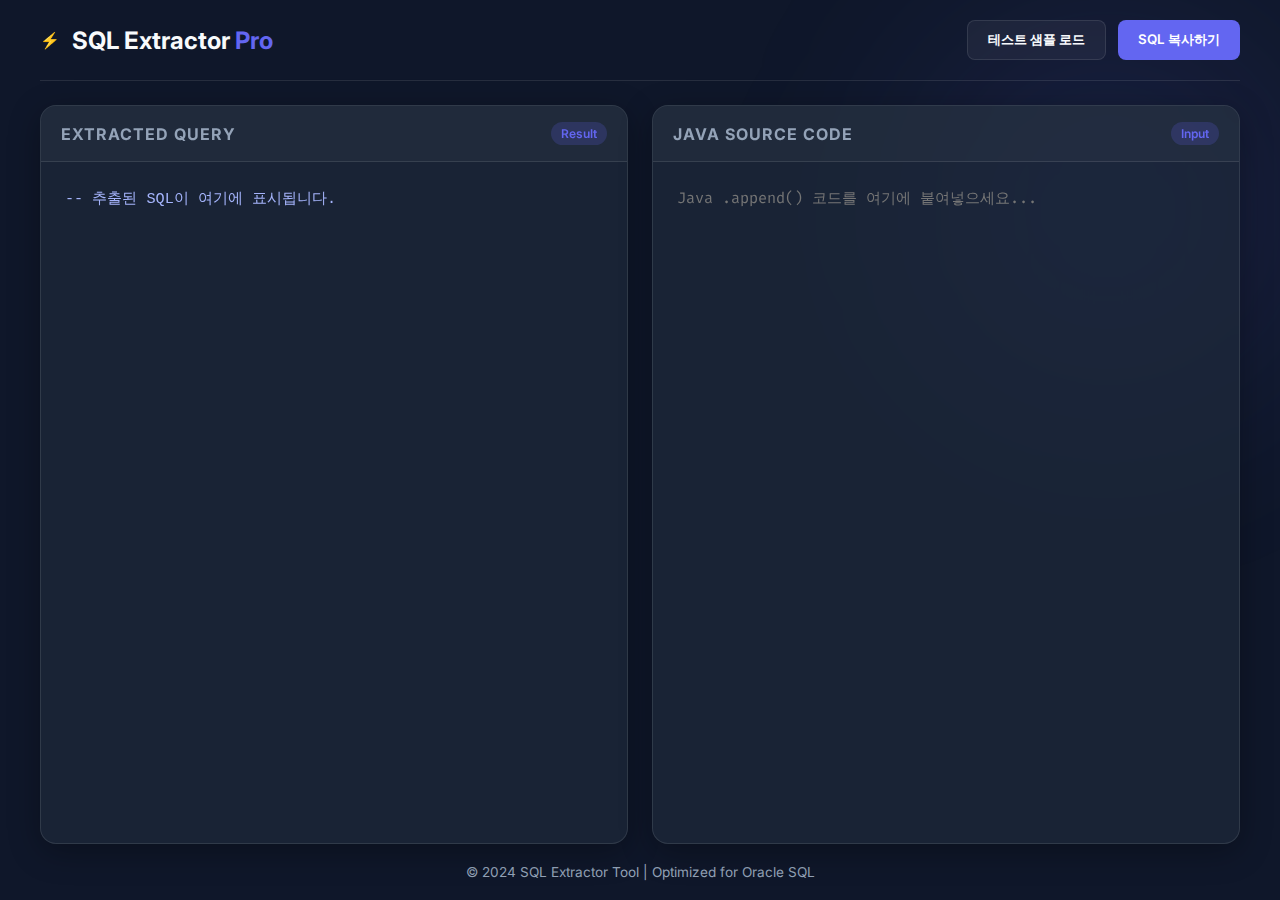
<file: index.html>
<!DOCTYPE html>
<html lang="ko">
<head>
    <meta charset="UTF-8">
    <meta name="viewport" content="width=device-width, initial-scale=1.0">
    <title>SQL Extractor Dashboard</title>
    <link rel="stylesheet" href="style.css">
    <link rel="preconnect" href="https://fonts.googleapis.com">
    <link rel="preconnect" href="https://fonts.gstatic.com" crossorigin>
    <link href="https://fonts.googleapis.com/css2?family=Fira+Code:wght@400;500&family=Inter:wght@400;600;700&display=swap" rel="stylesheet">
</head>
<body>
    <div class="background-decor"></div>
    <div class="dashboard-container">
        <header>
            <div class="logo">
                <span class="icon">⚡</span>
                <h1>SQL Extractor <span>Pro</span></h1>
            </div>
            <div class="actions">
                <button id="loadSampleBtn" class="btn secondary">테스트 샘플 로드</button>
                <button id="copyBtn" class="btn primary">SQL 복사하기</button>
            </div>
        </header>

        <main class="panels">
            <!-- Output Panel (Left) -->
            <section class="panel output-panel">
                <div class="panel-header">
                    <h2>Extracted Query</h2>
                    <span class="badge">Result</span>
                </div>
                <div class="editor-container">
                    <pre id="outputCode"><code>-- 추출된 SQL이 여기에 표시됩니다.</code></pre>
                </div>
            </section>

            <!-- Input Panel (Right) -->
            <section class="panel input-panel">
                <div class="panel-header">
                    <h2>Java Source Code</h2>
                    <span class="badge">Input</span>
                </div>
                <div class="editor-container">
                    <textarea id="inputCode" placeholder="Java .append() 코드를 여기에 붙여넣으세요..."></textarea>
                </div>
            </section>
        </main>

        <footer>
            <p>&copy; 2024 SQL Extractor Tool | Optimized for Oracle SQL</p>
        </footer>
    </div>
    <script src="script.js"></script>
</body>
</html>
</file>
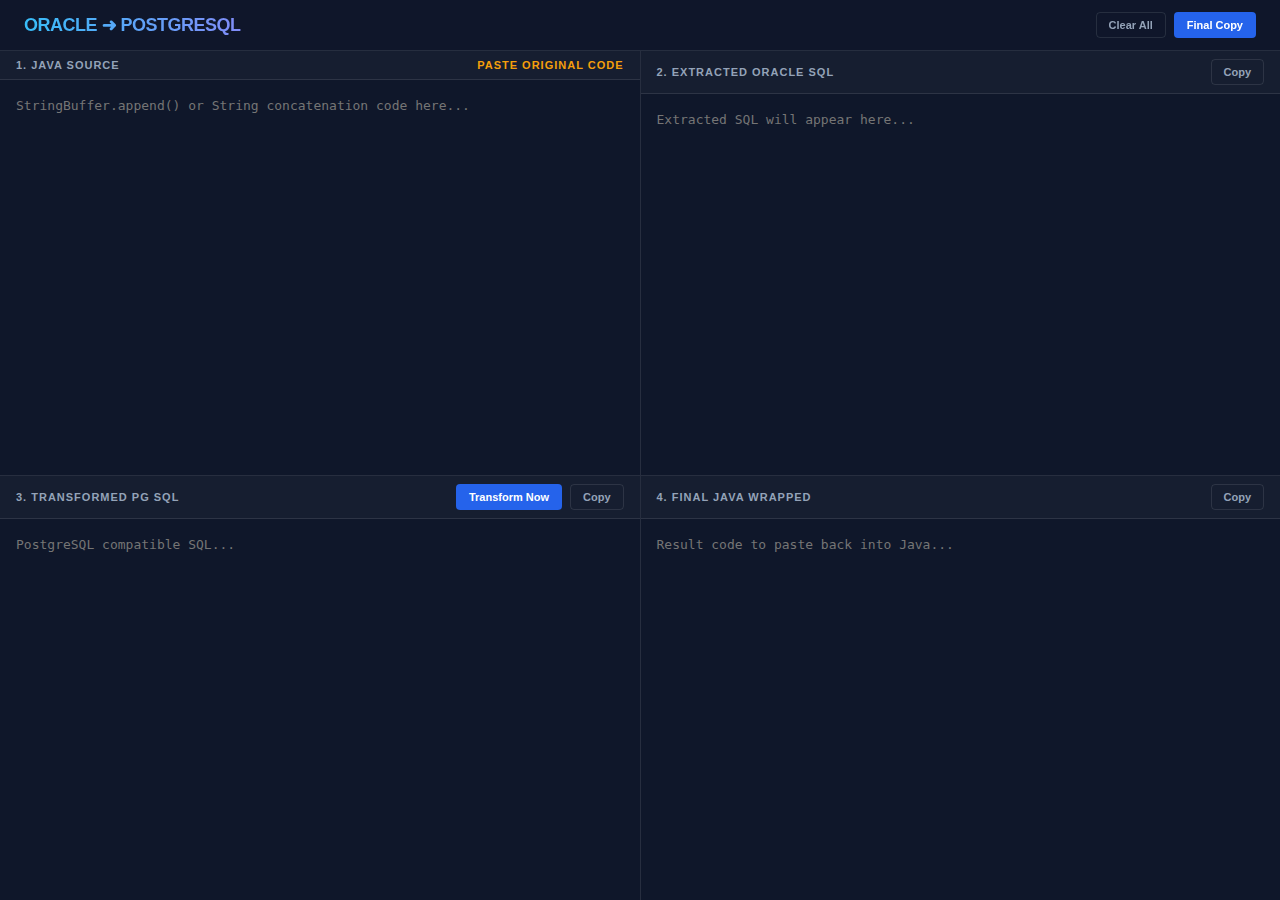
<file: oracle_to_pgsql_converter.html>
<!DOCTYPE html>
<html lang="ko">

<head>
    <meta charset="UTF-8">
    <meta name="viewport" content="width=device-width, initial-scale=1.0">
    <title>Oracle to PG Converter Pro</title>
    <style>
        :root {
            --primary: #2563eb;
            --primary-hover: #1d4ed8;
            --bg-deep: #0f172a;
            --bg-card: #1e293b;
            --text-main: #f8fafc;
            --text-muted: #94a3b8;
            --border: rgba(255, 255, 255, 0.1);
            --accent: #38bdf8;
            --success: #22c55e;
            --warning: #f59e0b;
        }

        body {
            font-family: 'Inter', -apple-system, sans-serif;
            background: var(--bg-deep);
            color: var(--text-main);
            margin: 0;
            display: flex;
            flex-direction: column;
            height: 100vh;
            overflow: hidden;
        }

        header {
            padding: 12px 24px;
            background: rgba(15, 23, 42, 0.8);
            backdrop-filter: blur(8px);
            border-bottom: 1px solid var(--border);
            display: flex;
            justify-content: space-between;
            align-items: center;
        }

        .logo {
            font-size: 18px;
            font-weight: 800;
            letter-spacing: -0.5px;
            background: linear-gradient(to right, #38bdf8, #818cf8);
            -webkit-background-clip: text;
            background-clip: text;
            -webkit-text-fill-color: transparent;
        }

        .main-layout {
            display: grid;
            grid-template-columns: 1fr 1fr;
            grid-template-rows: 1fr 1fr;
            flex: 1;
            gap: 1px;
            background: var(--border);
        }

        .panel {
            background: var(--bg-deep);
            display: flex;
            flex-direction: column;
            position: relative;
        }

        .panel-header {
            padding: 8px 16px;
            background: rgba(255, 255, 255, 0.03);
            border-bottom: 1px solid var(--border);
            display: flex;
            justify-content: space-between;
            align-items: center;
            font-size: 11px;
            font-weight: 600;
            color: var(--text-muted);
            text-transform: uppercase;
            letter-spacing: 1px;
        }

        textarea {
            flex: 1;
            background: transparent;
            border: none;
            color: var(--text-main);
            font-family: 'Fira Code', 'Consolas', monospace;
            font-size: 13px;
            padding: 16px;
            resize: none;
            outline: none;
            line-height: 1.6;
        }

        .btn {
            padding: 6px 12px;
            font-size: 11px;
            font-weight: 600;
            border-radius: 4px;
            cursor: pointer;
            transition: all 0.2s;
            border: 1px solid transparent;
        }

        .btn-primary {
            background: var(--primary);
            color: white;
        }

        .btn-primary:hover {
            background: var(--primary-hover);
        }

        .btn-ghost {
            background: transparent;
            color: var(--text-muted);
            border-color: var(--border);
        }

        .btn-ghost:hover {
            background: rgba(255, 255, 255, 0.05);
            color: var(--text-main);
        }

        .notif {
            position: fixed;
            bottom: 24px;
            right: 24px;
            padding: 12px 24px;
            background: var(--success);
            color: white;
            border-radius: 8px;
            font-size: 14px;
            font-weight: 600;
            box-shadow: 0 10px 15px -3px rgba(0, 0, 0, 0.3);
            transform: translateY(100px);
            transition: transform 0.3s cubic-bezier(0.175, 0.885, 0.32, 1.275);
        }

        .notif.show {
            transform: translateY(0);
        }

        ::-webkit-scrollbar {
            width: 8px;
        }

        ::-webkit-scrollbar-track {
            background: transparent;
        }

        ::-webkit-scrollbar-thumb {
            background: var(--border);
            border-radius: 4px;
        }

        ::-webkit-scrollbar-thumb:hover {
            background: rgba(255, 255, 255, 0.2);
        }

        .helper-list {
            position: absolute;
            top: 40px;
            right: 16px;
            background: #1e293b;
            border: 1px solid var(--border);
            padding: 8px;
            font-size: 10px;
            border-radius: 4px;
            display: none;
            z-index: 10;
        }
    </style>
</head>

<body>
    <header>
        <div class="logo">ORACLE ➜ POSTGRESQL</div>
        <div style="display: flex; gap: 8px;">
            <button class="btn btn-ghost" onclick="clearAll()">Clear All</button>
            <button class="btn btn-primary" onclick="copyResult()">Final Copy</button>
        </div>
    </header>

    <div class="main-layout">
        <!-- Input Panel -->
        <div class="panel">
            <div class="panel-header">
                <span>1. Java Source</span>
                <span style="color: var(--warning)">Paste original code</span>
            </div>
            <textarea id="javaIn" placeholder="StringBuffer.append() or String concatenation code here..."></textarea>
        </div>

        <!-- Extraction Panel -->
        <div class="panel">
            <div class="panel-header">
                <span>2. Extracted Oracle SQL</span>
                <button class="btn btn-ghost" onclick="copy('oracleOut')">Copy</button>
            </div>
            <textarea id="oracleOut" placeholder="Extracted SQL will appear here..."></textarea>
        </div>

        <!-- Transformation Panel -->
        <div class="panel">
            <div class="panel-header">
                <span>3. Transformed PG SQL</span>
                <div style="display: flex; gap: 8px;">
                    <button class="btn btn-primary" onclick="convert()">Transform Now</button>
                    <button class="btn btn-ghost" onclick="copy('pgOut')">Copy</button>
                </div>
            </div>
            <textarea id="pgOut" placeholder="PostgreSQL compatible SQL..."></textarea>
        </div>

        <!-- Result Panel -->
        <div class="panel">
            <div class="panel-header">
                <span>4. Final Java Wrapped</span>
                <button class="btn btn-ghost" onclick="copy('finalRes')">Copy</button>
            </div>
            <textarea id="finalRes" readonly placeholder="Result code to paste back into Java..."></textarea>
        </div>
    </div>

    <div id="notif" class="notif">Copied to clipboard!</div>

    <script>
        const $ = id => document.getElementById(id);

        // --- SQL Conversion Core ---
        const OracleToPG = {
            transform: function (sql) {
                if (!sql) return "";
                let res = sql;

                // 1. Basic Functions
                res = res.replace(/NVL\(/gi, 'COALESCE(');
                res = res.replace(/SYSDATE/gi, 'CURRENT_TIMESTAMP');
                res = res.replace(/SYSTIMESTAMP/gi, 'CURRENT_TIMESTAMP');

                // 2. NVL2 Support: NVL2(a, b, c) -> CASE WHEN a IS NOT NULL THEN b ELSE c END
                res = res.replace(/NVL2\(([^,]+),\s*([^,]+),\s*([^)]+)\)/gi, (match, p1, p2, p3) => {
                    return `CASE WHEN ${p1.trim()} IS NOT NULL THEN ${p2.trim()} ELSE ${p3.trim()} END`;
                });

                // 3. Dual Removal
                res = res.replace(/FROM\s+DUAL/gi, '/* FROM DUAL */');
                res = res.replace(/SELECT\s+(.*?)\s+FROM\s+DUAL/gi, 'SELECT $1');

                // 4. Decode (Dynamic)
                // Recursive replacement for DECODE
                const decodeRegex = /DECODE\(([^,]+),\s*([^)]+)\)/gi;
                while (res.match(decodeRegex)) {
                    res = res.replace(decodeRegex, (match, val, args) => {
                        const parts = splitCsv(args);
                        let caseStmt = `CASE WHEN ${val.trim()}`;
                        for (let i = 0; i < parts.length - 1; i += 2) {
                            if (i + 1 < parts.length) {
                                caseStmt += ` = ${parts[i].trim()} THEN ${parts[i + 1].trim()}`;
                            }
                        }
                        if (parts.length % 2 === 1) {
                            caseStmt += ` ELSE ${parts[parts.length - 1].trim()}`;
                        }
                        caseStmt += ` END`;
                        return caseStmt;
                    });
                }

                // 5. DB Link Removal (@dblink)
                res = res.replace(/([a-zA-Z0-9_$]+)@([a-zA-Z0-9_$]+)/gi, '$1 /* @$2 */');

                // 6. Outer Join (+) -> LEFT JOIN Reconstruction Hint
                // Attempt simple pattern: table1 alias1, table2 alias2 WHERE alias1.id = alias2.id(+)
                // Since full cross-line parsing is risky, we provide a clearer "ANSI Reconstruction" comment
                // and a helper specifically for moving conditions to ON clauses.
                res = res.replace(/([a-zA-Z0-9_.]+)\s*=\s*([a-zA-Z0-9_.]+)\s*\(\+\)/g, (match, p1, p2) => {
                    return `/* ANSI: JOIN ${p2.split('.')[0]} ON ${p1} = ${p2} */ ${p1} = ${p2}`;
                });
                res = res.replace(/([a-zA-Z0-9_.]+)\s*\(\+\)\s*=\s*([a-zA-Z0-9_.]+)/g, (match, p1, p2) => {
                    return `/* ANSI: LEFT JOIN ${p1.split('.')[0]} ON ${p1} = ${p2} */ ${p1} = ${p2}`;
                });
                res = res.replace(/\(\+\)/g, '/* (+) OUTER JOIN */');

                // 7. TO_CHAR / Date Formatting
                res = res.replace(/TO_CHAR\(([^,]+),\s*'YYYYMMDD'\)/gi, "TO_CHAR($1, 'YYYYMMDD')");
                res = res.replace(/TO_CHAR\(([^,]+),\s*'YYYY-MM-DD HH24:MI:SS'\)/gi, "TO_CHAR($1, 'YYYY-MM-DD HH24:MI:SS')");
                res = res.replace(/TO_DATE\(([^,]+),\s*'YYYYMMDD'\)/gi, "CAST($1 AS DATE)");

                // 8. Trunc
                res = res.replace(/TRUNC\(CURRENT_TIMESTAMP\)/gi, 'CURRENT_DATE');
                res = res.replace(/TRUNC\(([^,)]+)\)/gi, 'DATE_TRUNC(\'day\', $1)');

                // 9. Instr / Substr
                res = res.replace(/INSTR\(/gi, 'STRPOS(');
                res = res.replace(/SUBSTR\(/gi, 'SUBSTRING(');

                // 10. Rownum to Limit
                res = res.replace(/WHERE\s+ROWNUM\s*<=\s*(\d+)/gi, 'LIMIT $1');
                res = res.replace(/AND\s+ROWNUM\s*<=\s*(\d+)/gi, 'LIMIT $1');

                return res;
            }
        };

        // Helper to split CSV but respect nested parens
        function splitCsv(str) {
            const results = [];
            let current = "";
            let depth = 0;
            for (let char of str) {
                if (char === ',' && depth === 0) {
                    results.push(current);
                    current = "";
                } else {
                    if (char === '(') depth++;
                    if (char === ')') depth--;
                    current += char;
                }
            }
            results.push(current);
            return results;
        }

        // --- Extraction & Wrapping ---
        const Parser = {
            extract: (src) => {
                const lines = src.split('\n');
                let result = [];
                lines.forEach(line => {
                    // Extract SQL content between double quotes
                    const match = /"(.*?)"/.exec(line);
                    if (match) {
                        result.push(match[1].replace(/\\n/g, '').replace(/\\r/g, '').replace(/\\"/g, '"').trimEnd());
                    }
                });
                return result.join('\n');
            },

            detectStyle: (src) => {
                const lines = src.split('\n');
                let vName = "sbSql";
                let type = "append"; // default

                for (let line of lines) {
                    const trimmed = line.trim();
                    if (!trimmed) continue;

                    // Match sb.append(" style
                    const appendMatch = /([a-zA-Z0-9_$]+)\.append\s*\(/i.exec(trimmed);
                    if (appendMatch) {
                        return { vName: appendMatch[1], type: "append" };
                    }

                    // Match variable += " style
                    const plusAssignMatch = /([a-zA-Z0-9_$]+)\s*\+=\s*"/i.exec(trimmed);
                    if (plusAssignMatch) {
                        return { vName: plusAssignMatch[1], type: "plusAssign" };
                    }

                    // Match variable = " style
                    const assignMatch = /([a-zA-Z0-9_$]+)\s*=\s*"/i.exec(trimmed);
                    if (assignMatch) {
                        return { vName: assignMatch[1], type: "assign" };
                    }
                }
                return { vName, type };
            },

            wrap: (pg, style) => {
                const lines = pg.split('\n');
                return lines.map((l, i) => {
                    const sql = l.trimEnd();
                    if (style.type === 'append') {
                        return `${style.vName}.append("${sql} \\n ");`;
                    } else if (style.type === 'plusAssign') {
                        return `${style.vName} += "${sql} \\n ";`;
                    } else {
                        return (i === 0 ? `${style.vName} = "` : `    + "`) + `${sql} \\n "` + (i === lines.length - 1 ? ";" : "");
                    }
                }).join('\n');
            }
        };

        // --- UI Logic ---
        $('javaIn').addEventListener('input', () => {
            const val = $('javaIn').value;
            if (!val) { $('oracleOut').value = ''; return; }
            $('oracleOut').value = Parser.extract(val);
        });

        function convert() {
            const ora = $('oracleOut').value;
            if (!ora) return;
            const pg = OracleToPG.transform(ora);
            $('pgOut').value = pg;

            const style = Parser.detectStyle($('javaIn').value);
            $('finalRes').value = Parser.wrap(pg, style);
        }

        function copy(id) {
            const el = $(id);
            el.select();
            document.execCommand('copy');
            showNotif();
        }

        function copyResult() { copy('finalRes'); }

        function clearAll() {
            $('javaIn').value = '';
            $('oracleOut').value = '';
            $('pgOut').value = '';
            $('finalRes').value = '';
        }

        function showNotif() {
            const n = $('notif');
            n.classList.add('show');
            setTimeout(() => n.classList.remove('show'), 2000);
        }
    </script>
</body>

</html>
</file>
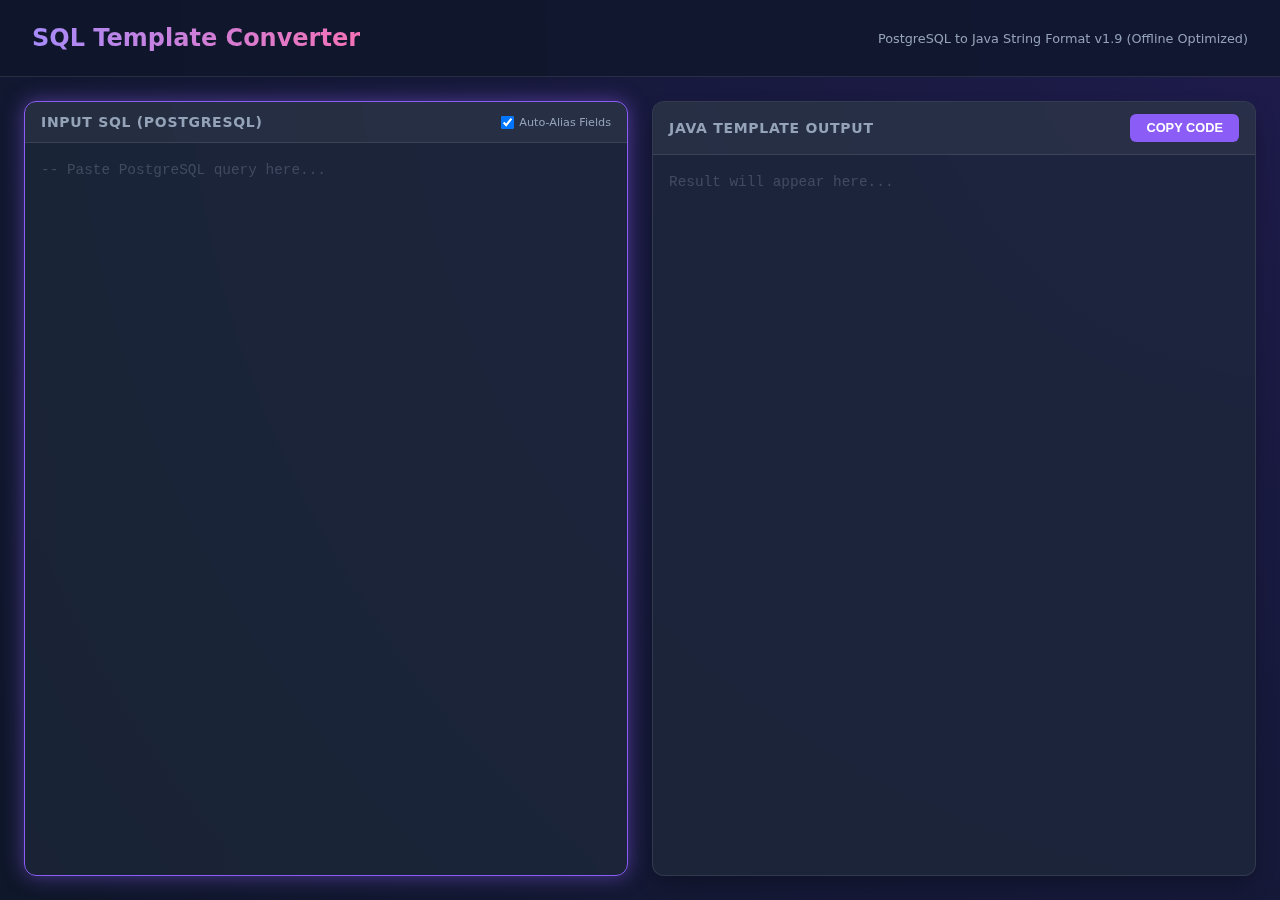
<file: oz_template.html>
<!DOCTYPE html>
<html lang="ko">
<head>
    <meta charset="UTF-8">
    <meta name="viewport" content="width=device-width, initial-scale=1.0">
    <title>SQL To Java Template Converter v1.9</title>
    <!-- Optimized for 100% Offline Use: No external dependencies -->
    <style>
        :root {
            --bg-color: #0f172a;
            --glass-bg: rgba(30, 41, 59, 0.7);
            --accent-color: #8b5cf6;
            --accent-glow: rgba(139, 92, 246, 0.5);
            --text-primary: #f8fafc;
            --text-secondary: #94a3b8;
            --border-color: rgba(255, 255, 255, 0.1);
            /* System Font Stack for Offline support */
            --font-sans: 'Outfit', system-ui, -apple-system, BlinkMacSystemFont, 'Segoe UI', Roboto, Helvetica, Arial, sans-serif;
            --font-mono: 'JetBrains Mono', 'SFMono-Regular', Consolas, 'Liberation Mono', Menlo, Courier, monospace;
        }

        * {
            margin: 0;
            padding: 0;
            box-sizing: border-box;
        }

        body {
            font-family: var(--font-sans);
            background-color: var(--bg-color);
            color: var(--text-primary);
            height: 100vh;
            display: flex;
            flex-direction: column;
            overflow: hidden;
            background: radial-gradient(circle at top right, #1e1b4b, #0f172a);
        }

        header {
            padding: 1.5rem 2rem;
            display: flex;
            justify-content: space-between;
            align-items: center;
            border-bottom: 1px solid var(--border-color);
            background: rgba(15, 23, 42, 0.8);
            backdrop-filter: blur(10px);
            z-index: 10;
        }

        h1 {
            font-size: 1.5rem;
            font-weight: 600;
            background: linear-gradient(to right, #a78bfa, #f472b6);
            -webkit-background-clip: text;
            background-clip: text;
            -webkit-text-fill-color: transparent;
        }

        .container {
            flex: 1;
            display: grid;
            grid-template-columns: 1fr 1fr;
            gap: 1.5rem;
            padding: 1.5rem;
            height: calc(100vh - 72px);
        }

        .pane {
            display: flex;
            flex-direction: column;
            background: var(--glass-bg);
            backdrop-filter: blur(12px);
            border: 1px solid var(--border-color);
            border-radius: 12px;
            overflow: hidden;
            box-shadow: 0 10px 25px -5px rgba(0, 0, 0, 0.3);
            transition: border-color 0.3s, box-shadow 0.3s;
        }

        .pane:focus-within {
            border-color: var(--accent-color);
            box-shadow: 0 0 20px var(--accent-glow);
        }

        .pane-header {
            padding: 0.75rem 1rem;
            background: rgba(255, 255, 255, 0.05);
            border-bottom: 1px solid var(--border-color);
            display: flex;
            justify-content: space-between;
            align-items: center;
        }

        .pane-title {
            font-size: 0.875rem;
            font-weight: 600;
            text-transform: uppercase;
            letter-spacing: 0.05em;
            color: var(--text-secondary);
        }

        textarea {
            flex: 1;
            width: 100%;
            padding: 1rem;
            background: transparent;
            border: none;
            color: var(--text-primary);
            font-family: var(--font-mono);
            font-size: 0.9rem;
            line-height: 1.6;
            resize: none;
            outline: none;
        }

        textarea::placeholder {
            color: rgba(148, 163, 184, 0.3);
        }

        .copy-btn {
            background: var(--accent-color);
            color: white;
            border: none;
            padding: 0.4rem 1rem;
            border-radius: 6px;
            font-size: 0.8rem;
            font-weight: 600;
            cursor: pointer;
            transition: transform 0.2s, background 0.2s;
        }

        .copy-btn:hover {
            transform: translateY(-1px);
            background: #7c3aed;
        }

        .copy-btn:active {
            transform: translateY(0);
        }

        .toast {
            position: fixed;
            bottom: 2rem;
            left: 50%;
            transform: translateX(-50%);
            background: #10b981;
            color: white;
            padding: 0.75rem 1.5rem;
            border-radius: 99px;
            font-weight: 600;
            box-shadow: 0 10px 15px -3px rgba(0, 0, 0, 0.2);
            opacity: 0;
            transition: opacity 0.3s, transform 0.3s;
            pointer-events: none;
            z-index: 100;
        }

        .toast.show {
            opacity: 1;
            transform: translate(-50%, -1rem);
        }

        @media (max-width: 768px) {
            .container {
                grid-template-columns: 1fr;
                grid-template-rows: 1fr 1fr;
            }
        }
    </style>
</head>
<body>
    <header>
        <h1>SQL Template Converter</h1>
        <div style="font-size: 0.8rem; color: var(--text-secondary);">PostgreSQL to Java String Format v1.9 (Offline Optimized)</div>
    </header>

    <div class="container">
        <!-- Input Pane -->
        <div class="pane">
            <div class="pane-header">
                <span class="pane-title">Input SQL (PostgreSQL)</span>
                <label style="font-size: 0.7rem; color: var(--text-secondary); display: flex; align-items: center; cursor: pointer;">
                    <input type="checkbox" id="autoAlias" checked style="margin-right: 5px;"> Auto-Alias Fields
                </label>
            </div>
            <textarea id="sqlInput" placeholder="-- Paste PostgreSQL query here..."></textarea>
        </div>

        <!-- Output Pane -->
        <div class="pane">
            <div class="pane-header">
                <span class="pane-title">Java Template Output</span>
                <button class="copy-btn" id="copyBtn">COPY CODE</button>
            </div>
            <textarea id="sqlOutput" readonly placeholder="Result will appear here..."></textarea>
        </div>
    </div>

    <div id="toast" class="toast">Copied to clipboard!</div>

    <script>
        document.addEventListener('DOMContentLoaded', () => {
            console.log('oz_template.js v1.9 (Embedded) loaded');
            const sqlInput = document.getElementById('sqlInput');
            const sqlOutput = document.getElementById('sqlOutput');
            const copyBtn = document.getElementById('copyBtn');
            const toast = document.getElementById('toast');
            const autoAliasCheckbox = document.getElementById('autoAlias');

            const keywords = ['SELECT', 'FROM', 'WHERE', 'GROUP', 'ORDER', 'HAVING', 'LIMIT', 'JOIN', 'LEFT', 'RIGHT', 'INNER', 'OUTER', 'ON', 'USING', 'WITH', 'UNION', 'ALL', 'VALUES', 'INSERT', 'UPDATE', 'DELETE', 'SET', 'INTO', 'CASE', 'WHEN', 'THEN', 'ELSE', 'END', 'AND', 'OR', 'IN', 'BETWEEN', 'NOT', 'IS', 'NULL'];
            const functionStartKeywords = ['COALESCE', 'NVL', 'DECODE', 'SUBSTR', 'CAST', 'CONVERT', 'SUM', 'COUNT', 'AVG', 'MAX', 'MIN', 'JSON_BUILD_OBJECT', 'JSONB_BUILD_OBJECT', 'ARRAY_AGG', 'JSONB_AGG'];

            const analyzeLine = (line, wasInside, isNowOutside) => {
                const trimmed = line.trim();
                const autoAlias = autoAliasCheckbox && autoAliasCheckbox.checked;

                if (!trimmed || !autoAlias) {
                    return { type: 'original', content: line.trimEnd() };
                }

                // 1. Keyword check (Structural/Internal/Functions) - Ignore leading comma
                const cleanTrimmed = trimmed.replace(/^,/, '').trim();
                const firstWordMatch = cleanTrimmed.split(/[\s(]/)[0].toUpperCase();
                
                const isKeywordLine = (keywords.includes(firstWordMatch) || functionStartKeywords.includes(firstWordMatch)) && !/\s+AS\s+/i.test(trimmed);
                
                // 2. Multi-line continuation check
                const isContinuation = wasInside && !isNowOutside && !/\s+AS\s+/i.test(trimmed);

                if (isKeywordLine || isContinuation) {
                    return { type: 'original', content: line.trimEnd() };
                }

                // 3. Field Extraction
                const match = line.match(/^(\s*)(,)?\s*(.*?)\s*(,)?\s*$/);
                if (!match) return { type: 'original', content: line.trimEnd() };

                const indent = match[1];
                const leadingComma = match[2] || '';
                let content = match[3];
                const trailingComma = match[4] || '';

                let fieldPart = content;
                let finalAlias = '';

                // Check if already has AS
                const asMatch = content.match(/^(.*?)\s+AS\s+(.*)$/i);
                if (asMatch) {
                    fieldPart = asMatch[1];
                    finalAlias = asMatch[2].replace(/[\"\\\s]/g, '').toUpperCase();
                } else if (isNowOutside) {
                    finalAlias = 'TEMP';
                } else if (!wasInside) {
                    const fieldParts = fieldPart.split('.');
                    const lastPart = fieldParts[fieldParts.length - 1];
                    const base = lastPart.replace(/[()\[\]\s]/g, '').trim();
                    if (base && base !== '*' && !/^[0-9]+$/.test(base)) {
                        finalAlias = base.toUpperCase();
                    } else if (base === '*') {
                        finalAlias = 'ALL';
                    }
                }

                if (finalAlias) {
                    return {
                        type: 'alias',
                        indent: indent,
                        leadingComma: leadingComma,
                        fieldPart: fieldPart,
                        alias: finalAlias,
                        trailingComma: trailingComma,
                        prefix: `${indent}${leadingComma}${fieldPart}`
                    };
                }

                return { type: 'original', content: line.trimEnd() };
            };

            const convertSQL = () => {
                const input = sqlInput.value;
                if (!input.trim()) {
                    sqlOutput.value = '';
                    return;
                }

                const lines = input.split('\n');
                let openBrackets = 0;
                const analyzedLines = [];
                let maxPrefixLength = 0;

                lines.forEach((line) => {
                    const trimmed = line.trim();
                    const wasInside = openBrackets > 0;
                    
                    const openInLine = (trimmed.match(/[\(\[]/g) || []).length;
                    const closeInLine = (trimmed.match(/[\)\]]/g) || []).length;
                    openBrackets += (openInLine - closeInLine);
                    if (openBrackets < 0) openBrackets = 0;

                    const isNowOutside = wasInside && openBrackets === 0;
                    const analyzed = analyzeLine(line, wasInside, isNowOutside);
                    
                    if (analyzed.type === 'alias') {
                        maxPrefixLength = Math.max(maxPrefixLength, analyzed.prefix.length);
                    }
                    analyzedLines.push(analyzed);
                });

                let result = '';
                analyzedLines.forEach((analyzed, index) => {
                    let processed = '';
                    if (analyzed.type === 'alias') {
                        const paddedPrefix = analyzed.prefix.padEnd(maxPrefixLength + 2);
                        processed = `${paddedPrefix}AS \\\"${analyzed.alias}\\\"${analyzed.trailingComma}`;
                    } else {
                        processed = analyzed.content;
                    }
                    
                    if (index === 0) {
                        result += `sql = " ${processed}  \\n"\n`;
                    } else {
                        result += `+ " ${processed}  \\n"\n`;
                    }
                });

                if (lines.length > 0) {
                    result += ';\n';
                }

                sqlOutput.value = result;
            };

            sqlInput.addEventListener('input', convertSQL);
            if (autoAliasCheckbox) {
                autoAliasCheckbox.addEventListener('change', convertSQL);
            }

            copyBtn.addEventListener('click', () => {
                if (!sqlOutput.value) return;
                
                navigator.clipboard.writeText(sqlOutput.value).then(() => {
                    toast.classList.add('show');
                    setTimeout(() => {
                        toast.classList.remove('show');
                    }, 2000);
                });
            });

            sqlInput.focus();
        });
    </script>
</body>
</html>
</file>
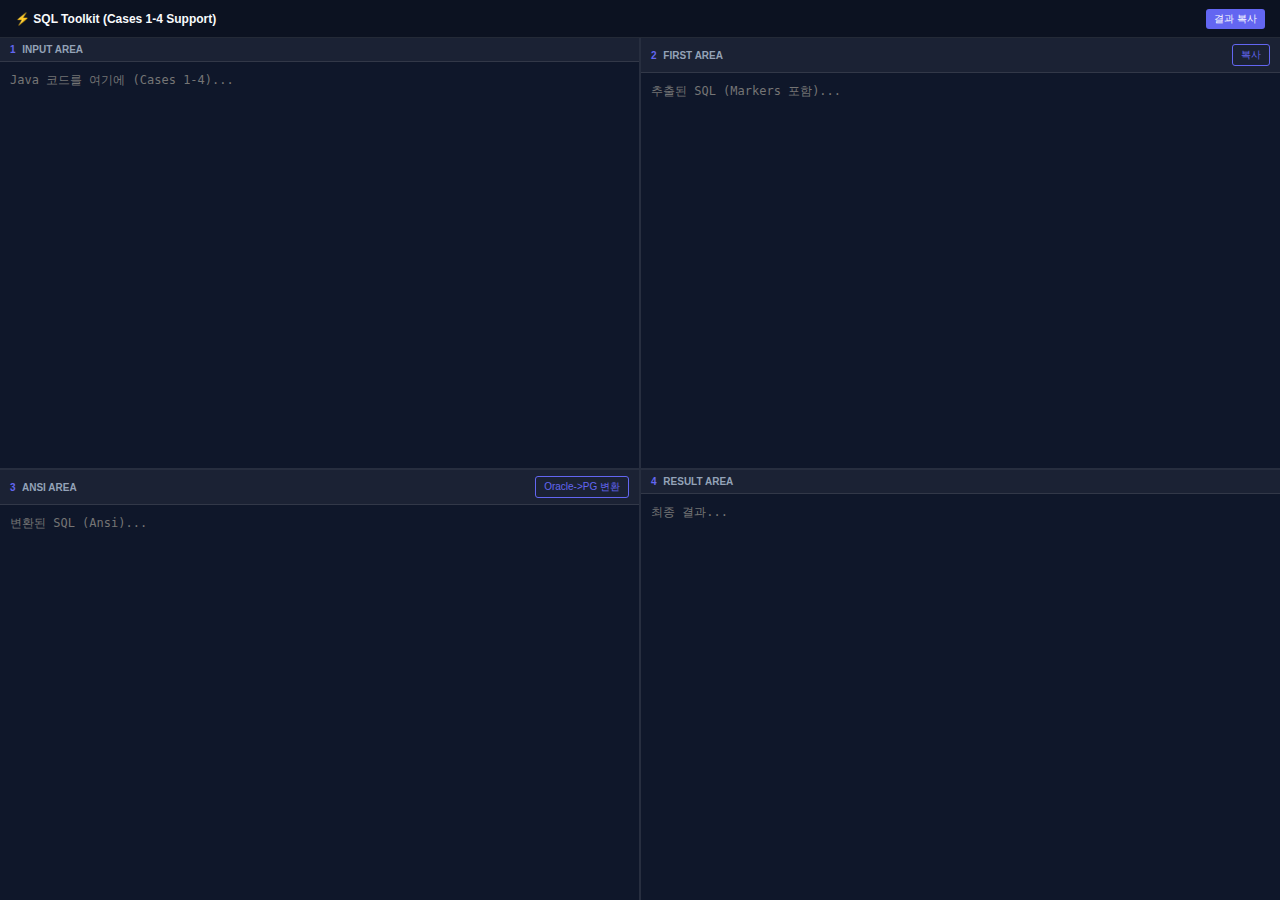
<file: sql_tool.html>
<!DOCTYPE html>
<html lang="ko">

<head>
    <meta charset="UTF-8">
    <title>SQL Converter Pro (Offline Standalone)</title>
    <style>
        :root {
            --p: #6366f1;
            --bg: #0f172a;
            --fg: #f8fafc;
            --b: rgba(255, 255, 255, 0.1);
            --err: #ef4444;
            --suc: #22c55e;
        }

        body {
            font-family: sans-serif;
            background: var(--bg);
            color: var(--fg);
            margin: 0;
            height: 100vh;
            display: flex;
            flex-direction: column;
            overflow: hidden;
        }

        header {
            padding: 8px 15px;
            display: flex;
            justify-content: space-between;
            align-items: center;
            border-bottom: 1px solid var(--b);
            background: rgba(0, 0, 0, 0.2);
        }

        .main {
            display: grid;
            grid-template-columns: 1fr 1fr;
            grid-template-rows: 1fr 1fr;
            flex: 1;
            min-height: 0;
            gap: 2px;
            background: var(--b);
        }

        .area {
            display: flex;
            flex-direction: column;
            background: var(--bg);
            position: relative;
        }

        h2 {
            font-size: 10px;
            padding: 6px 10px;
            margin: 0;
            background: rgba(255, 255, 255, 0.05);
            color: #94a3b8;
            display: flex;
            justify-content: space-between;
            align-items: center;
            border-bottom: 1px solid var(--b);
        }

        textarea {
            flex: 1;
            width: 100%;
            border: none;
            padding: 10px;
            background: transparent;
            color: inherit;
            font-family: monospace;
            font-size: 12px;
            outline: none;
            resize: none;
            box-sizing: border-box;
            line-height: 1.4;
        }

        .btn {
            padding: 3px 8px;
            font-size: 10px;
            background: var(--p);
            color: white;
            border: none;
            border-radius: 3px;
            cursor: pointer;
        }

        .btn-outline {
            background: transparent;
            border: 1px solid var(--p);
            color: var(--p);
            margin-left: 4px;
        }

        .badge {
            font-weight: bold;
            color: var(--p);
            margin-right: 4px;
        }

        .status-msg {
            font-size: 9px;
            margin-right: 8px;
            font-weight: bold;
        }

        select {
            font-size: 10px;
            background: #1e293b;
            color: white;
            border: 1px solid var(--b);
            border-radius: 3px;
            padding: 1px 4px;
        }

        ::-webkit-scrollbar {
            width: 5px;
        }

        ::-webkit-scrollbar-thumb {
            background: rgba(255, 255, 255, 0.1);
            border-radius: 3px;
        }
    </style>
</head>

<body>
    <header>
        <strong style="font-size: 12px;">⚡ SQL Toolkit (Cases 1-4 Support)</strong>
        <div>
            <span id="vmsg" class="status-msg"></span>
            <button onclick="copy('res')" class="btn">결과 복사</button>
        </div>
    </header>
    <div class="main">
        <!-- 1. Input Area -->
        <div class="area">
            <h2><span><span class="badge">1</span> INPUT AREA</span></h2>
            <textarea id="src" placeholder="Java 코드를 여기에 (Cases 1-4)..."></textarea>
        </div>
        <!-- 2. First Area -->
        <div class="area">
            <h2><span><span class="badge">2</span> FIRST AREA</span> <button onclick="copy('ora')"
                    class="btn btn-outline">복사</button></h2>
            <textarea id="ora" placeholder="추출된 SQL (Markers 포함)..."></textarea>
        </div>
        <!-- 3. Ansi Area -->
        <div class="area">
            <h2><span><span class="badge">3</span> ANSI AREA</span> <button onclick="autoConvert()"
                    class="btn btn-outline">Oracle->PG 변환</button></h2>
            <textarea id="pgs" placeholder="변환된 SQL (Ansi)..."></textarea>
        </div>
        <!-- 4. Result Area -->
        <div class="area">
            <h2>
                <span><span class="badge">4</span> RESULT AREA</span>
            </h2>
            <textarea id="res" readonly placeholder="최종 결과..."></textarea>
        </div>
    </div>
    <script>
        const el = id => document.getElementById(id);

        const OracleToPostgres = {
            transform: function (sql) {
                if (!sql) return "";
                let res = sql;
                res = res.replace(/NVL\(/gi, 'COALESCE(');
                res = res.replace(/SYSDATE/gi, 'CURRENT_TIMESTAMP');
                res = res.replace(/SELECT\s+(.*?)\s+FROM\s+DUAL/gi, 'SELECT $1');
                res = res.replace(/FROM\s+DUAL/gi, '/* FROM DUAL removed */');
                res = res.replace(/decode\(([^,]+),\s*([^,]+),\s*([^,]+),\s*([^,]+),\s*([^,]+),\s*([^)]+)\)/gi, 'CASE WHEN $1 = $2 THEN $3 WHEN $1 = $4 THEN $5 ELSE $6 END');
                res = res.replace(/decode\(([^,]+),\s*([^,]+),\s*([^,]+),\s*([^)]+)\)/gi, 'CASE WHEN $1 = $2 THEN $3 ELSE $4 END');
                res = res.replace(/WHERE\s+ROWNUM\s*<=\s*(\d+)/gi, 'LIMIT $1');
                res = res.replace(/\(\+\)/g, '/* LEFT JOIN (+) */');
                res = res.replace(/INSTR\(/gi, 'STRPOS(');
                res = res.replace(/SUBSTR\(/gi, 'SUBSTRING(');
                return res;
            }
        };

        // Extraction Styles & Logic
        const Parser = {
            detectStyle: (src) => {
                const lines = src.split('\n');
                let vName = "";
                let type = "append"; // default

                for (let l of lines) {
                    const trimmed = l.trim();
                    // Detect append
                    const appM = /([a-zA-Z0-9_$]+)\.append/i.exec(l);
                    if (appM) { vName = appM[1]; type = "append"; break; }

                    // Detect sQuery = or sQuery +=
                    const assignM = /([a-zA-Z0-9_$]+)\s*(\+?=)\s*"/i.exec(l);
                    if (assignM) {
                        vName = assignM[1];
                        type = assignM[2] === "+=" ? "plusAssign" : "assign";
                        break;
                    }
                }

                // Secondary check for chained append or standalone append
                let isChained = false;
                if (type === "append") {
                    if (/\.append\s*\(.*?\)\s*\./.test(src) || /append\s*\(.*?\)\s*\./.test(src)) isChained = true;
                }

                return { vName, type, isChained };
            },

            extract: (src) => {
                const lines = src.split('\n');
                let result = [];
                let inBlock = false;

                lines.forEach(line => {
                    const trimmed = line.trim();

                    // 1. Handle Block Comments
                    if (trimmed.startsWith('/*')) {
                        inBlock = true;
                        result.push("/*<@");
                        if (trimmed.includes('*/')) {
                            const content = line.substring(line.indexOf('/*') + 2, line.lastIndexOf('*/')).trim();
                            if (content) result.push(content);
                            result.push("@>*/");
                            inBlock = false;
                        } else {
                            const content = line.substring(line.indexOf('/*') + 2).trim();
                            if (content) result.push(content);
                        }
                        return;
                    }
                    if (inBlock) {
                        if (trimmed.includes('*/')) {
                            const content = line.substring(0, line.lastIndexOf('*/')).trim();
                            if (content) result.push(content);
                            result.push("@>*/");
                            inBlock = false;
                        } else {
                            result.push(line);
                        }
                        return;
                    }

                    // 2. Handle Standalone Comment
                    if (trimmed.startsWith('//')) {
                        result.push(`/*@ ${trimmed} */`);
                        return;
                    }

                    // 3. Handle Code Lines (append or assignments)
                    const stringRegex = /"(.*?)"/;
                    const match = stringRegex.exec(line);
                    if (match) {
                        let sql = match[1].replace(/\\n/g, '').replace(/\\r/g, '').replace(/\\"/g, '"').trimEnd();

                        // Extract trailing comment
                        let trailer = line.substring(line.indexOf(match[0]) + match[0].length);
                        const cMatch = /(\/\/.*|\/\*.*?\*\/)/.exec(trailer);
                        let marker = "";
                        if (cMatch) {
                            const c = cMatch[1];
                            if (c.startsWith('//')) marker = `/*@ ${c.trim()} */`;
                            else marker = `/*@@ ${c.substring(2, c.length - 2).trim()} */`;
                        }

                        result.push(sql + (marker ? " " + marker : ""));
                    } else if (trimmed) {
                        // Other non-empty lines - check for comments
                        const cMatch = /(\/\/.*|\/\*.*?\*\/)/.exec(line);
                        if (cMatch) {
                            const c = cMatch[1];
                            if (c.startsWith('//')) result.push(`/*@ ${c.trim()} */`);
                            else result.push(`/*@@ ${c.substring(2, c.length - 2).trim()} */`);
                        }
                    }
                });
                return result.join('\n');
            }
        };

        // 1. Extract logic (Input -> First)
        el('src').addEventListener('input', () => {
            const src = el('src').value;
            if (!src) { el('ora').value = ''; return; }
            el('ora').value = Parser.extract(src);
            if (el('pgs').value) wrapJava();
        });

        // 2. Auto Conversion
        function autoConvert() {
            const oraSql = el('ora').value;
            if (oraSql) {
                el('pgs').value = OracleToPostgres.transform(oraSql);
                wrapJava();
            }
        }

        // 3. Wrapping logic (Ansi -> Result)
        el('pgs').addEventListener('input', wrapJava);

        function wrapJava() {
            const ansi = el('pgs').value;
            const src = el('src').value;
            if (!ansi) { el('res').value = ''; return; }

            const style = Parser.detectStyle(src);
            const lines = ansi.split('\n');
            let result = [];
            let inBlock = false;

            lines.forEach((l, idx) => {
                const trimmed = l.trim();
                const isFirst = idx === 0;
                const isLast = idx === lines.length - 1;

                // Handle Block Marker
                if (trimmed === "/*<@") { inBlock = true; result.push("/*"); return; }
                if (trimmed === "@>*/") { inBlock = false; result.push("*/"); return; }
                if (inBlock) { result.push(l); return; }

                // Detect markers
                let sql = l;
                let comment = "";
                const m1 = /\/\*@ (.*?) \*\//.exec(l); // // style
                const m2 = /\/\*@@ (.*?) \*\//.exec(l); // /* */ style

                if (m1) {
                    comment = m1[1];
                    sql = l.replace(m1[0], '').trimEnd();
                } else if (m2) {
                    comment = "/* " + m2[1] + " */";
                    sql = l.replace(m2[0], '').trimEnd();
                }

                if (!sql.trim() && comment) {
                    result.push(comment);
                    return;
                }

                // Wrap Logic
                if (sql.trim() || (!sql.trim() && !comment)) {
                    let wrapped = "";
                    if (style.type === "append") {
                        const vPrefix = style.vName ? `${style.vName}.` : "";
                        const suffix = (style.isChained && !isLast) ? "." : ";";
                        wrapped = `${vPrefix}append("${sql} \\n ")${suffix}`;
                    } else if (style.type === "plusAssign") {
                        wrapped = `${style.vName} += "${sql} \\n ";`;
                    } else { // assign
                        if (isFirst) {
                            wrapped = `${style.vName} = "${sql} \\n "`;
                        } else {
                            wrapped = `    + "${sql} \\n "`;
                        }
                        if (isLast) wrapped += ";";
                    }

                    if (comment) wrapped += ` ${comment}`;
                    result.push(wrapped);
                }
            });

            el('res').value = result.join('\n');
        }

        function copy(id) {
            const v = el(id).value;
            if (!v) return;
            navigator.clipboard.writeText(v).then(() => {
                const b = event.target;
                const t = b.innerText;
                b.innerText = 'OK';
                setTimeout(() => b.innerText = t, 800);
            });
        }
    </script>
</body>

</html>
</file>
<file: style.css>
:root {
    --primary: #6366f1;
    --primary-hover: #4f46e5;
    --bg-dark: #0f172a;
    --panel-bg: rgba(30, 41, 59, 0.7);
    --border-color: rgba(255, 255, 255, 0.1);
    --text-main: #f8fafc;
    --text-muted: #94a3b8;
    --accent: #10b981;
}

* {
    box-sizing: border-box;
    margin: 0;
    padding: 0;
}

body {
    font-family: 'Inter', sans-serif;
    background-color: var(--bg-dark);
    color: var(--text-main);
    height: 100vh;
    overflow: hidden;
    position: relative;
}

.background-decor {
    position: absolute;
    top: -10%;
    right: -10%;
    width: 600px;
    height: 600px;
    background: radial-gradient(circle, rgba(99, 102, 241, 0.15) 0%, transparent 70%);
    z-index: -1;
    filter: blur(80px);
}

.dashboard-container {
    display: flex;
    flex-direction: column;
    height: 100%;
    padding: 20px 40px;
    max-width: 1800px;
    margin: 0 auto;
}

header {
    display: flex;
    justify-content: space-between;
    align-items: center;
    padding-bottom: 20px;
    border-bottom: 1px solid var(--border-color);
}

.logo {
    display: flex;
    align-items: center;
    gap: 12px;
}

.logo h1 {
    font-size: 1.5rem;
    font-weight: 700;
}

.logo h1 span {
    color: var(--primary);
}

.actions {
    display: flex;
    gap: 12px;
}

.btn {
    padding: 10px 20px;
    border-radius: 8px;
    font-weight: 600;
    cursor: pointer;
    transition: all 0.2s;
    border: none;
    font-family: inherit;
}

.btn.primary {
    background-color: var(--primary);
    color: white;
}

.btn.primary:hover {
    background-color: var(--primary-hover);
    transform: translateY(-1px);
    box-shadow: 0 4px 12px rgba(99, 102, 241, 0.4);
}

.btn.secondary {
    background-color: rgba(255, 255, 255, 0.05);
    color: var(--text-main);
    border: 1px solid var(--border-color);
}

.btn.secondary:hover {
    background-color: rgba(255, 255, 255, 0.1);
}

.panels {
    display: flex;
    gap: 24px;
    flex: 1;
    margin-top: 24px;
    min-height: 0;
}

.panel {
    flex: 1;
    display: flex;
    flex-direction: column;
    background: var(--panel-bg);
    backdrop-filter: blur(12px);
    border-radius: 16px;
    border: 1px solid var(--border-color);
    box-shadow: 0 8px 32px rgba(0, 0, 0, 0.3);
    overflow: hidden;
}

.panel-header {
    padding: 16px 20px;
    display: flex;
    justify-content: space-between;
    align-items: center;
    background: rgba(255, 255, 255, 0.03);
    border-bottom: 1px solid var(--border-color);
}

.panel-header h2 {
    font-size: 1rem;
    color: var(--text-muted);
    text-transform: uppercase;
    letter-spacing: 1px;
}

.badge {
    padding: 4px 10px;
    background: rgba(99, 102, 241, 0.2);
    color: var(--primary);
    border-radius: 20px;
    font-size: 0.75rem;
    font-weight: 600;
}

.editor-container {
    flex: 1;
    padding: 0;
    position: relative;
    overflow: hidden;
}

textarea, pre {
    width: 100%;
    height: 100%;
    background: transparent;
    border: none;
    color: var(--text-main);
    padding: 24px;
    font-family: 'Fira Code', monospace;
    font-size: 0.95rem;
    line-height: 1.6;
    outline: none;
    resize: none;
    overflow-y: auto;
}

pre {
    white-space: pre-wrap;
    color: #a5b4fc;
}

footer {
    padding-top: 20px;
    text-align: center;
    color: var(--text-muted);
    font-size: 0.85rem;
}

/* Scrollbar styling */
::-webkit-scrollbar {
    width: 8px;
}

::-webkit-scrollbar-track {
    background: transparent;
}

::-webkit-scrollbar-thumb {
    background: rgba(255, 255, 255, 0.1);
    border-radius: 4px;
}

::-webkit-scrollbar-thumb:hover {
    background: rgba(255, 255, 255, 0.2);
}
</file>
